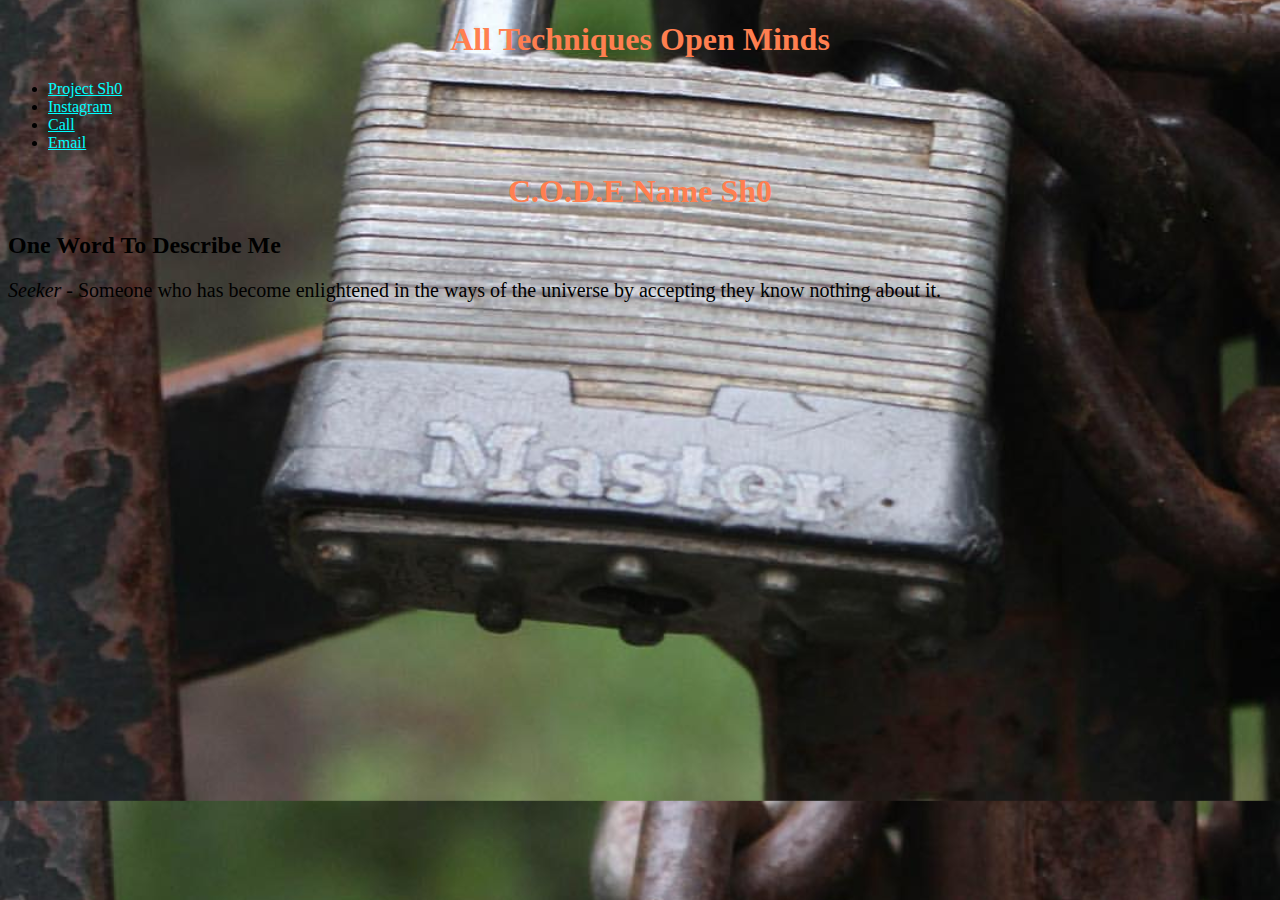
<file: index.html>
<!doctype html>
<html>
    <head>
        <title>A.T.O.M</title>
        <link href="style.css" rel="stylesheet" type="text/css">
<!--
        <script src="p5/p5.min.js"></script>             
        <script src="sketch.js"></script>   
-->
    </head>
<body>
    
    
    
    
    
    
<!--    <header>-->
        
        
        
        
        <h1>All Techniques Open Minds</h1>
        <nav>
            <ul>
                <li><a href="about.html">Project Sh0</a></li>
                <li><a href="https://www.instagram.com/p/BcKWQKfF-dCSX0G2SJpmei0nrP7tX32ridqIOM0/?utm_source=ig_share_sheet&igshid=9cj2v0o8prnz">Instagram</a></li>
               
               
                <li><a href="tel:+3478817141">Call</a></li>
                <li><a href="mailto:tgod3223@gmail.com">Email</a></li>
            </ul>
        </nav>
<!--    </header>-->
    <div>
        <h1>C.O.D.E Name Sh0</h1>
        <h2>One Word To Describe Me</h2>
        <p><b></b> <i>Seeker</i> - Someone who has become enlightened in the ways of the universe by accepting they know nothing about it. 
        
   
   
        </p>
    </div>
    </body>
</file>
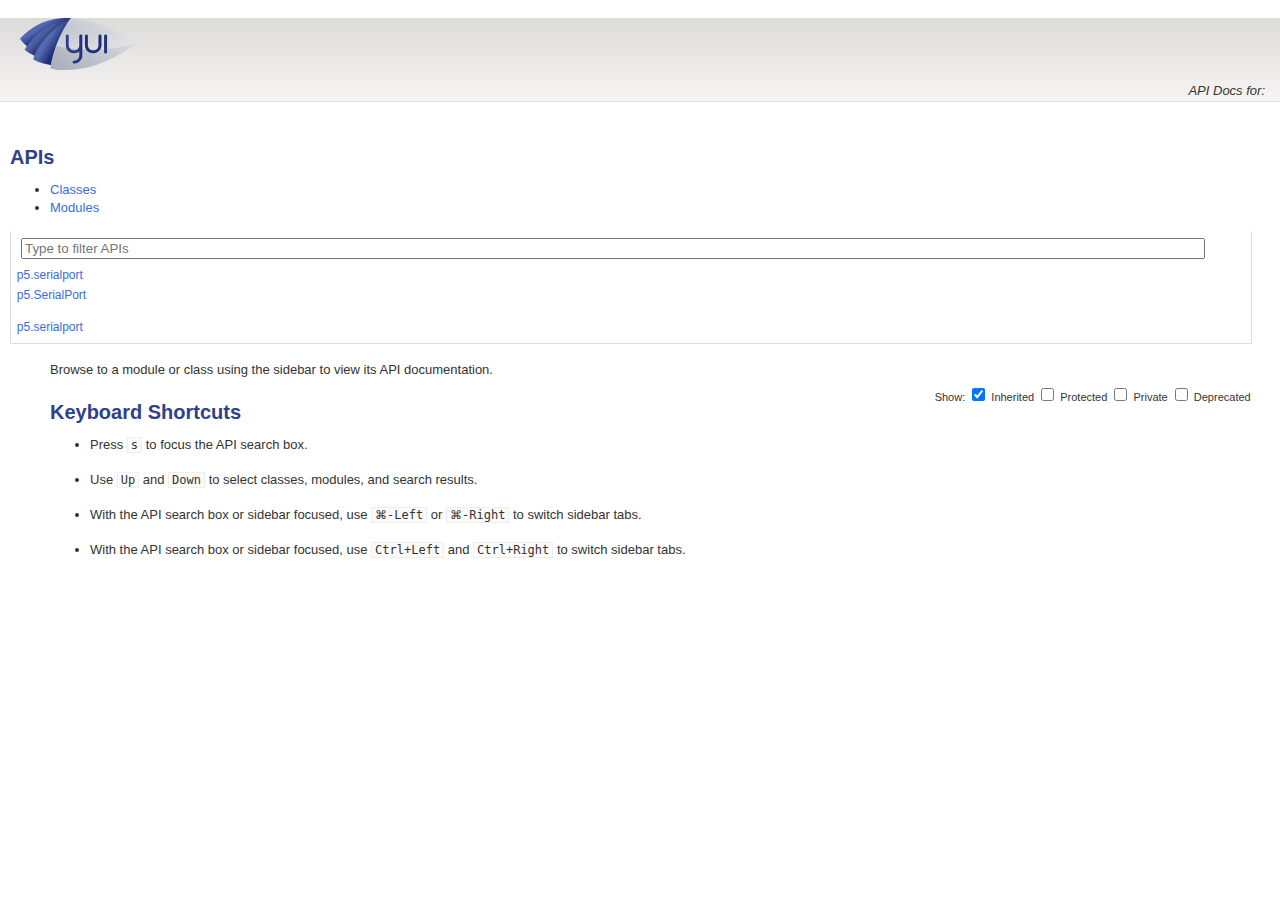
<file: p5/addons/p5.serialport-master/docs/index.html>
<!DOCTYPE html>
<html lang="en">
<head>
    <meta charset="utf-8">
    <title></title>
    <link rel="stylesheet" href="http://yui.yahooapis.com/3.9.1/build/cssgrids/cssgrids-min.css">
    <link rel="stylesheet" href="./assets/vendor/prettify/prettify-min.css">
    <link rel="stylesheet" href="./assets/css/main.css" id="site_styles">
    <link rel="icon" href="./assets/favicon.ico">
    <script src="http://yui.yahooapis.com/combo?3.9.1/build/yui/yui-min.js"></script>
</head>
<body class="yui3-skin-sam">

<div id="doc">
    <div id="hd" class="yui3-g header">
        <div class="yui3-u-3-4">
                <h1><img src="./assets/css/logo.png" title="" width="117" height="52"></h1>
        </div>
        <div class="yui3-u-1-4 version">
            <em>API Docs for: </em>
        </div>
    </div>
    <div id="bd" class="yui3-g">

        <div class="yui3-u-1-4">
            <div id="docs-sidebar" class="sidebar apidocs">
                <div id="api-list">
                    <h2 class="off-left">APIs</h2>
                    <div id="api-tabview" class="tabview">
                        <ul class="tabs">
                            <li><a href="#api-classes">Classes</a></li>
                            <li><a href="#api-modules">Modules</a></li>
                        </ul>
                
                        <div id="api-tabview-filter">
                            <input type="search" id="api-filter" placeholder="Type to filter APIs">
                        </div>
                
                        <div id="api-tabview-panel">
                            <ul id="api-classes" class="apis classes">
                                <li><a href="./classes/p5.serialport.html">p5.serialport</a></li>
                                <li><a href="./classes/p5.SerialPort.html">p5.SerialPort</a></li>
                            </ul>
                
                
                            <ul id="api-modules" class="apis modules">
                                <li><a href="./modules/p5.serialport.html">p5.serialport</a></li>
                            </ul>
                        </div>
                    </div>
                </div>
            </div>
        </div>
        <div class="yui3-u-3-4">
                <div id="api-options">
                    Show:
                    <label for="api-show-inherited">
                        <input type="checkbox" id="api-show-inherited" checked>
                        Inherited
                    </label>
            
                    <label for="api-show-protected">
                        <input type="checkbox" id="api-show-protected">
                        Protected
                    </label>
            
                    <label for="api-show-private">
                        <input type="checkbox" id="api-show-private">
                        Private
                    </label>
                    <label for="api-show-deprecated">
                        <input type="checkbox" id="api-show-deprecated">
                        Deprecated
                    </label>
            
                </div>
            
            <div class="apidocs">
                <div id="docs-main">
                    <div class="content">
    <div class="apidocs">
        <div id="docs-main" class="content">
            <p>
            Browse to a module or class using the sidebar to view its API documentation.
            </p>

            <h2>Keyboard Shortcuts</h2>

            <ul>
                <li><p>Press <kbd>s</kbd> to focus the API search box.</p></li>

                <li><p>Use <kbd>Up</kbd> and <kbd>Down</kbd> to select classes, modules, and search results.</p></li>

                <li class="mac-only"><p>With the API search box or sidebar focused, use <kbd><span class="cmd">&#x2318;</span>-Left</kbd> or <kbd><span class="cmd">&#x2318;</span>-Right</kbd> to switch sidebar tabs.</p></li>

                <li class="pc-only"><p>With the API search box or sidebar focused, use <kbd>Ctrl+Left</kbd> and <kbd>Ctrl+Right</kbd> to switch sidebar tabs.</p></li>
            </ul>
        </div>
    </div>


                    </div>
                </div>
            </div>
        </div>
    </div>
</div>
<script src="./assets/vendor/prettify/prettify-min.js"></script>
<script>prettyPrint();</script>
<script src="./assets/js/yui-prettify.js"></script>
<script src="./assets/../api.js"></script>
<script src="./assets/js/api-filter.js"></script>
<script src="./assets/js/api-list.js"></script>
<script src="./assets/js/api-search.js"></script>
<script src="./assets/js/apidocs.js"></script>
</body>
</html>
</file>
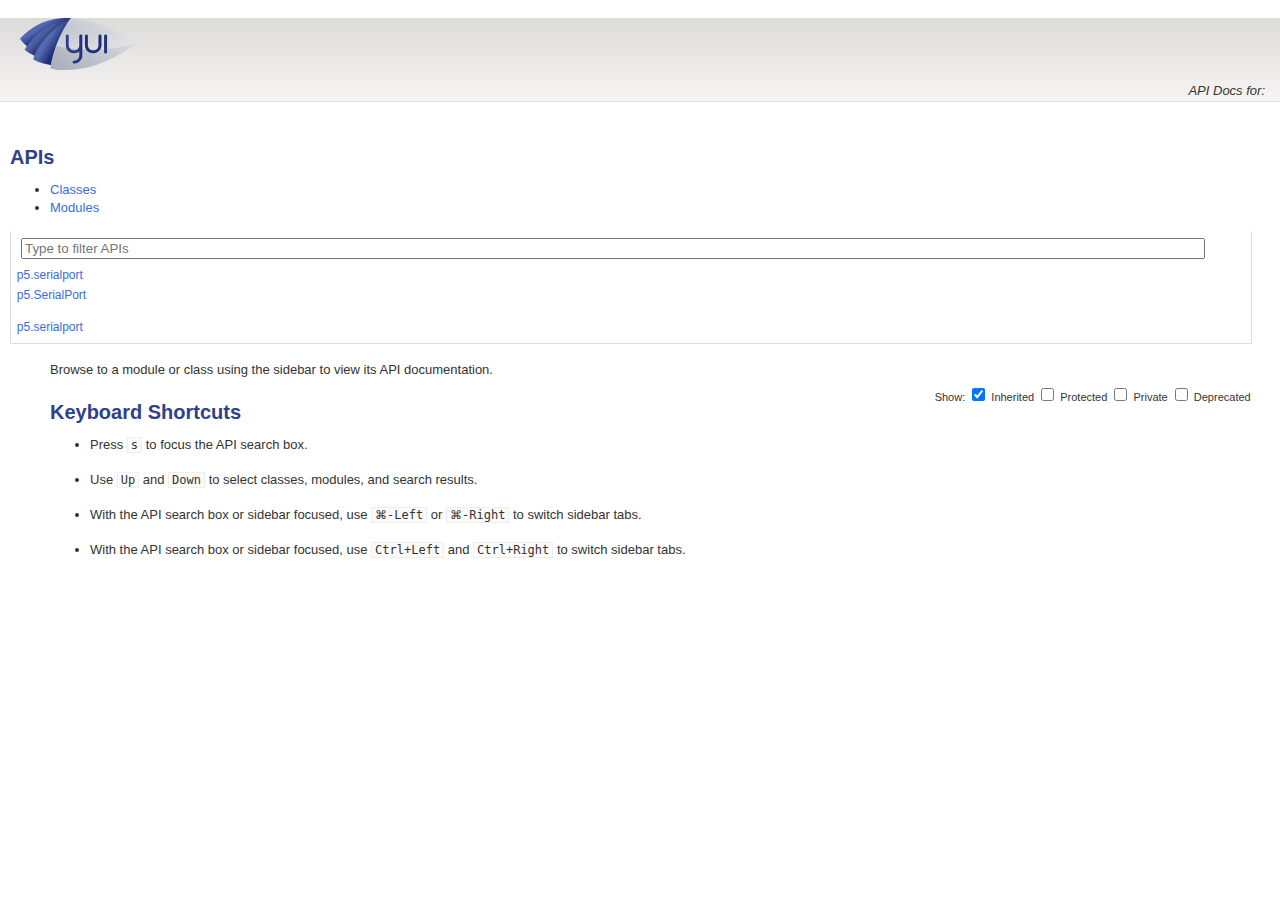
<file: p5/addons/p5.serialport-master/docs/assets/index.html>
<!doctype html>
<html>
    <head>
        <title>Redirector</title>
        <meta http-equiv="refresh" content="0;url=../">
    </head>
    <body>
        <a href="../">Click here to redirect</a>
    </body>
</html>
</file>
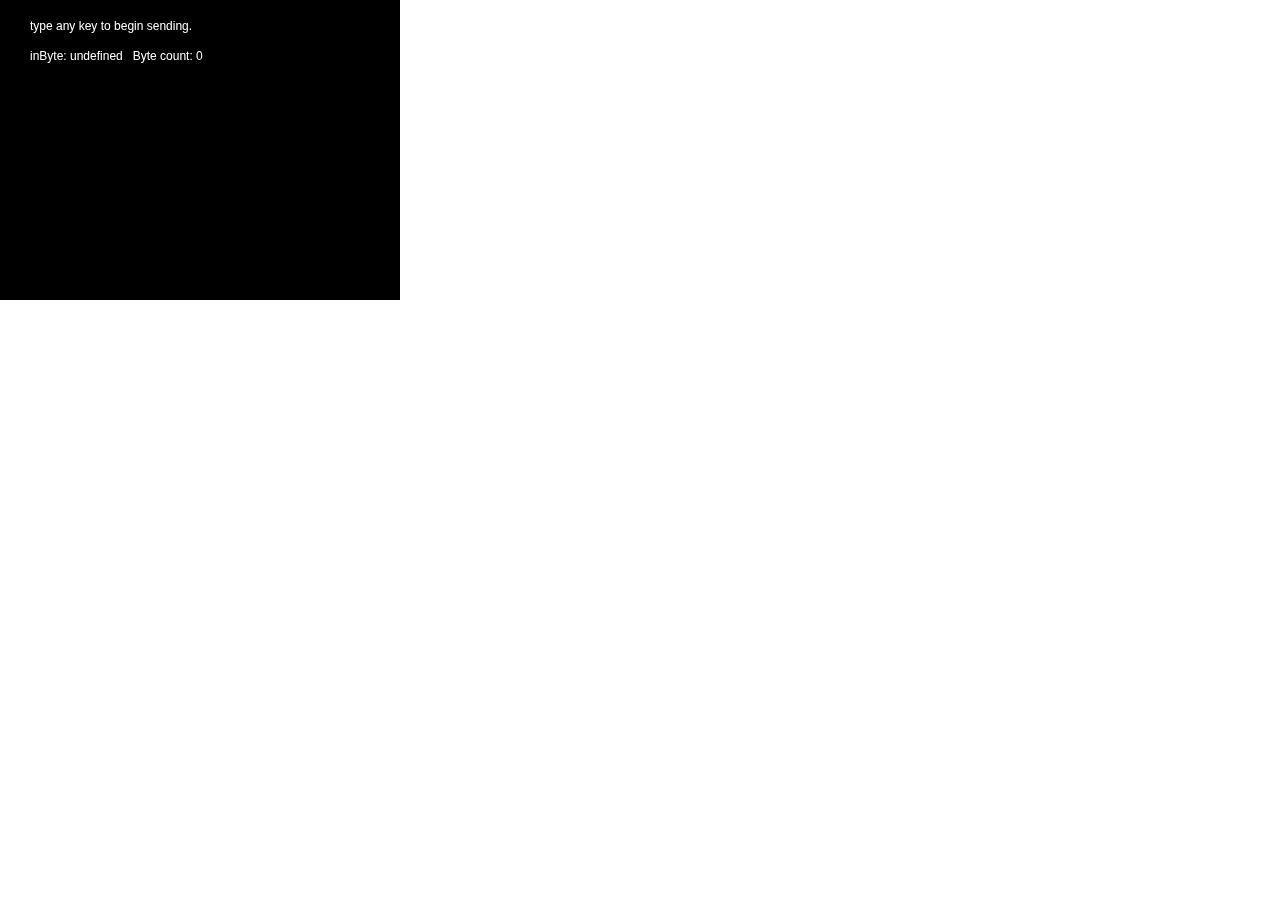
<file: p5/addons/p5.serialport-master/examples/echo2/index.html>
<!DOCTYPE html>
<html>
  <head>
    <meta charset="UTF-8">
    <title>echo2</title>
    <script src="libraries/p5.js" type="text/javascript"></script>

    <script src="libraries/p5.dom.js" type="text/javascript"></script>
    <script src="libraries/p5.sound.js" type="text/javascript"></script>
    <script language="javascript" type="text/javascript" src="../../lib/p5.serialport.js"></script>

    <script src="sketch.js" type="text/javascript"></script>

    <style> body {padding: 0; margin: 0;} canvas {vertical-align: top;} </style>
  </head>
  <body>
  </body>
</html>
</file>
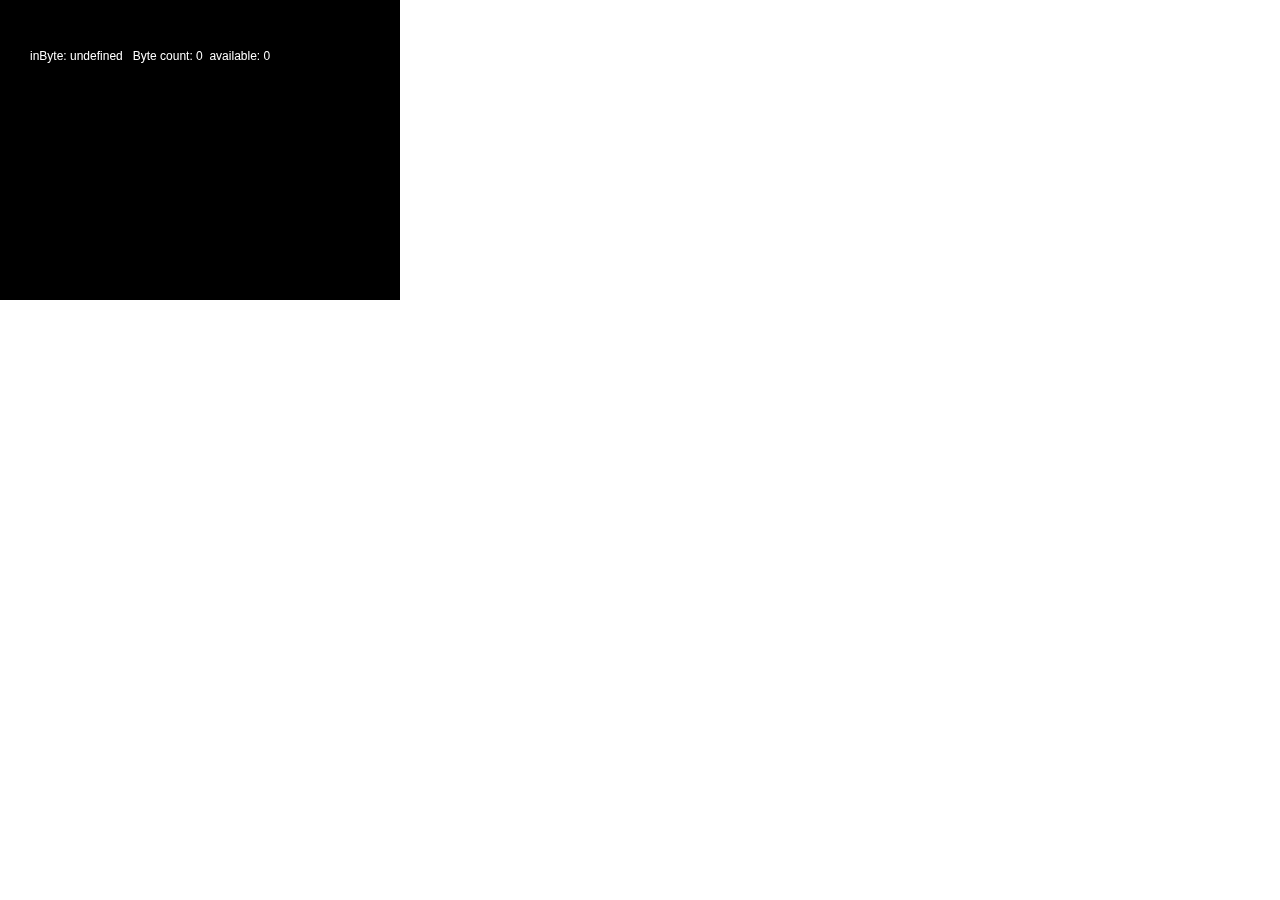
<file: p5/addons/p5.serialport-master/examples/readCount/index.html>
<!DOCTYPE html>
<html>
  <head>
    <meta charset="UTF-8">
    <title>readCount</title>
    <script src="libraries/p5.js" type="text/javascript"></script>

    <script src="libraries/p5.dom.js" type="text/javascript"></script>
    <script src="libraries/p5.sound.js" type="text/javascript"></script>
    <script language="javascript" type="text/javascript" src="../../lib/p5.serialport.js"></script>

    <script src="sketch.js" type="text/javascript"></script>

    <style> body {padding: 0; margin: 0;} canvas {vertical-align: top;} </style>
  </head>
  <body>
  </body>
</html>
</file>
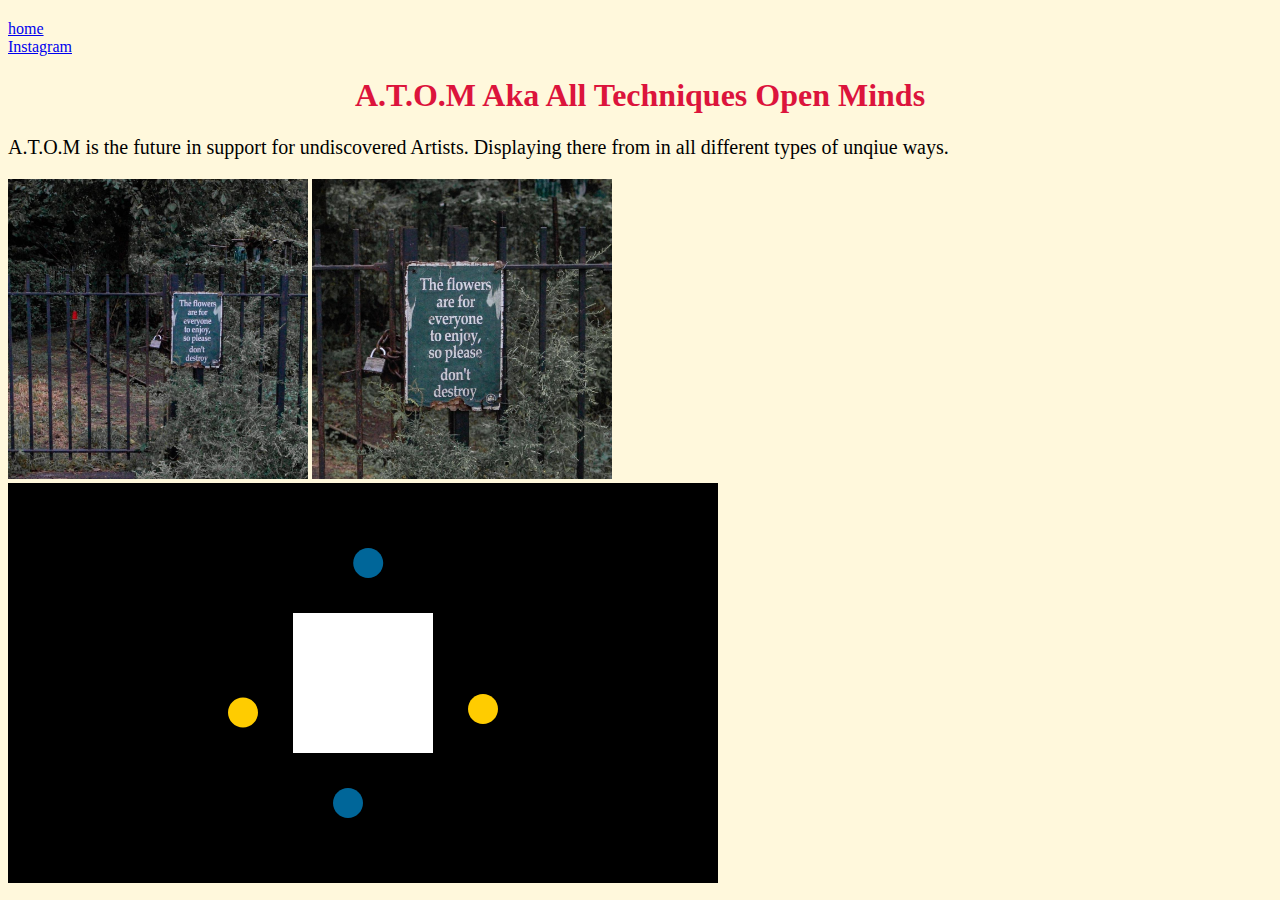
<file: about.html>
<!doctype html>
<html>
    <head>
        <title>about page</title>
   
       
    
    
    
    
    </head>
    <body>
        <p>
            <li>
                <a href="index.html">home</a></li>

            <li><a href="https://www.instagram.com/p/BcKWQKfF-dCSX0G2SJpmei0nrP7tX32ridqIOM0/?utm_source=ig_share_sheet&igshid=9cj2v0o8prnz">Instagram</a></li>
            
            
            
            
            
        </p>
        <h1>A.T.O.M Aka All Techniques Open Minds</h1>
        
        <p> A.T.O.M is the future in support for undiscovered Artists. Displaying there from in all different types of unqiue ways. 
            
            
</p>
      
        <img src="assets/img/lockedflower2.JPG" alt="Trulli" width="300" height="300">

        <img src="assets/img/lockedflower.JPG" alt="Trulli" width="300" height="300">
  <div id="sketch">
      
      <script src="p5/p5.min.js"></script>
    <script src="p5/addons/p5.dom.min.js"></script>
    <script src="sketch.js"></script>
 
        
        </div>
        

    </body>
    
    
   <style>
body {
  background-color: cornsilk;
}

h1 {
  color: crimson;
  text-align: center;
}

p {
  font-family: verdana;
  font-size: 20px;
} 
    
    
    
    
    
    
    
    
    
</html>
</file>
<file: style.css>
/*
*
{
    
    margin: 0;
    padding: 0;
}


header
{
    
    
    background-image: url(lockedflower.3JPG.JPG);
    height: 100vh;
    background-size: cover;
    background-position: center;

    

}

*/

        
body {

  background-image: url(assets/img/lockedflower3.JPG);
    height: auto;
    background-size: cover;
    background-position: center;

}

h1 {
  color: coral;
  text-align: center;
}

p {
  font-family: verdana;
  font-size: 20px;
}

a{color: aqua;}

a:hover{color:burlywood;}

a:visited{color:yellowgreen;}
</file>
<file: p5/addons/p5.serialport-master/docs/assets/vendor/prettify/prettify-min.css>
.pln{color:#000}@media screen{.str{color:#080}.kwd{color:#008}.com{color:#800}.typ{color:#606}.lit{color:#066}.pun,.opn,.clo{color:#660}.tag{color:#008}.atn{color:#606}.atv{color:#080}.dec,.var{color:#606}.fun{color:red}}@media print,projection{.str{color:#060}.kwd{color:#006;font-weight:bold}.com{color:#600;font-style:italic}.typ{color:#404;font-weight:bold}.lit{color:#044}.pun,.opn,.clo{color:#440}.tag{color:#006;font-weight:bold}.atn{color:#404}.atv{color:#060}}pre.prettyprint{padding:2px;border:1px solid #888}ol.linenums{margin-top:0;margin-bottom:0}li.L0,li.L1,li.L2,li.L3,li.L5,li.L6,li.L7,li.L8{list-style-type:none}li.L1,li.L3,li.L5,li.L7,li.L9{background:#eee}
</file>
<file: p5/addons/p5.serialport-master/docs/assets/css/main.css>
/*
Font sizes for all selectors other than the body are given in percentages,
with 100% equal to 13px. To calculate a font size percentage, multiply the
desired size in pixels by 7.6923076923.

Here's a quick lookup table:

10px - 76.923%
11px - 84.615%
12px - 92.308%
13px - 100%
14px - 107.692%
15px - 115.385%
16px - 123.077%
17px - 130.769%
18px - 138.462%
19px - 146.154%
20px - 153.846%
*/

html {
    background: #fff;
    color: #333;
    overflow-y: scroll;
}

body {
    /*font: 13px/1.4 'Lucida Grande', 'Lucida Sans Unicode', 'DejaVu Sans', 'Bitstream Vera Sans', 'Helvetica', 'Arial', sans-serif;*/
    font: 13px/1.4 'Helvetica', 'Arial', sans-serif;
    margin: 0;
    padding: 0;
}

/* -- Links ----------------------------------------------------------------- */
a {
    color: #356de4;
    text-decoration: none;
}

.hidden {
    display: none;
}

a:hover { text-decoration: underline; }

/* "Jump to Table of Contents" link is shown to assistive tools, but hidden from
   sight until it's focused. */
.jump {
    position: absolute;
    padding: 3px 6px;
    left: -99999px;
    top: 0;
}

.jump:focus { left: 40%; }

/* -- Paragraphs ------------------------------------------------------------ */
p { margin: 1.3em 0; }
dd p, td p { margin-bottom: 0; }
dd p:first-child, td p:first-child { margin-top: 0; }

/* -- Headings -------------------------------------------------------------- */
h1, h2, h3, h4, h5, h6 {
    color: #D98527;/*was #f80*/
    font-family: 'Trebuchet MS', sans-serif;
    font-weight: bold;
    line-height: 1.1;
    margin: 1.1em 0 0.5em;
}

h1 {
    font-size: 184.6%;
    color: #30418C;
    margin: 0.75em 0 0.5em;
}

h2 {
    font-size: 153.846%;
    color: #E48A2B;
}

h3 { font-size: 138.462%; }

h4 {
    border-bottom: 1px solid #DBDFEA;
    color: #E48A2B;
    font-size: 115.385%;
    font-weight: normal;
    padding-bottom: 2px;
}

h5, h6 { font-size: 107.692%; }

/* -- Code and examples ----------------------------------------------------- */
code, kbd, pre, samp {
    font-family: Menlo, Monaco, 'DejaVu Sans Mono', 'Bitstream Vera Sans Mono', 'Courier New', Courier, monospace;
    font-size: 92.308%;
    line-height: 1.35;
}

p code, p kbd, p samp, li code {
    background: #FCFBFA;
    border: 1px solid #EFEEED;
    padding: 0 3px;
}

a code, a kbd, a samp,
pre code, pre kbd, pre samp,
table code, table kbd, table samp,
.intro code, .intro kbd, .intro samp,
.toc code, .toc kbd, .toc samp {
    background: none;
    border: none;
    padding: 0;
}

pre.code, pre.terminal, pre.cmd {
    overflow-x: auto;
    *overflow-x: scroll;
    padding: 0.3em 0.6em;
}

pre.code {
    background: #FCFBFA;
    border: 1px solid #EFEEED;
    border-left-width: 5px;
}

pre.terminal, pre.cmd {
    background: #F0EFFC;
    border: 1px solid #D0CBFB;
    border-left: 5px solid #D0CBFB;
}

/* Don't reduce the font size of <code>/<kbd>/<samp> elements inside <pre>
   blocks. */
pre code, pre kbd, pre samp { font-size: 100%; }

/* Used to denote text that shouldn't be selectable, such as line numbers or
   shell prompts. Guess which browser this doesn't work in. */
.noselect {
    -moz-user-select: -moz-none;
    -khtml-user-select: none;
    -webkit-user-select: none;
    -o-user-select: none;
    user-select: none;
}

/* -- Lists ----------------------------------------------------------------- */
dd { margin: 0.2em 0 0.7em 1em; }
dl { margin: 1em 0; }
dt { font-weight: bold; }

/* -- Tables ---------------------------------------------------------------- */
caption, th { text-align: left; }

table {
    border-collapse: collapse;
    width: 100%;
}

td, th {
    border: 1px solid #fff;
    padding: 5px 12px;
    vertical-align: top;
}

td { background: #E6E9F5; }
td dl { margin: 0; }
td dl dl { margin: 1em 0; }
td pre:first-child { margin-top: 0; }

th {
    background: #D2D7E6;/*#97A0BF*/
    border-bottom: none;
    border-top: none;
    color: #000;/*#FFF1D5*/
    font-family: 'Trebuchet MS', sans-serif;
    font-weight: bold;
    line-height: 1.3;
    white-space: nowrap;
}


/* -- Layout and Content ---------------------------------------------------- */
#doc {
    margin: auto;
    min-width: 1024px;
}

.content { padding: 0 20px 0 25px; }

.sidebar {
    padding: 0 15px 0 10px;
}
#bd {
    padding: 7px 0 130px;
    position: relative;
    width: 99%;
}

/* -- Table of Contents ----------------------------------------------------- */

/* The #toc id refers to the single global table of contents, while the .toc
   class refers to generic TOC lists that could be used throughout the page. */

.toc code, .toc kbd, .toc samp { font-size: 100%; }
.toc li { font-weight: bold; }
.toc li li { font-weight: normal; }

/* -- Intro and Example Boxes ----------------------------------------------- */
/*
.intro, .example { margin-bottom: 2em; }
.example {
    -moz-border-radius: 4px;
    -webkit-border-radius: 4px;
    border-radius: 4px;
    -moz-box-shadow: 0 0 5px #bfbfbf;
    -webkit-box-shadow: 0 0 5px #bfbfbf;
    box-shadow: 0 0 5px #bfbfbf;
    padding: 1em;
}
.intro {
    background: none repeat scroll 0 0 #F0F1F8; border: 1px solid #D4D8EB; padding: 0 1em;
}
*/

/* -- Other Styles ---------------------------------------------------------- */

/* These are probably YUI-specific, and should be moved out of Selleck's default
   theme. */

.button {
    border: 1px solid #dadada;
    -moz-border-radius: 3px;
    -webkit-border-radius: 3px;
    border-radius: 3px;
    color: #444;
    display: inline-block;
    font-family: Helvetica, Arial, sans-serif;
    font-size: 92.308%;
    font-weight: bold;
    padding: 4px 13px 3px;
    -moz-text-shadow: 1px 1px 0 #fff;
    -webkit-text-shadow: 1px 1px 0 #fff;
    text-shadow: 1px 1px 0 #fff;
    white-space: nowrap;

    background: #EFEFEF; /* old browsers */
    background: -moz-linear-gradient(top, #f5f5f5 0%, #efefef 50%, #e5e5e5 51%, #dfdfdf 100%); /* firefox */
    background: -webkit-gradient(linear, left top, left bottom, color-stop(0%,#f5f5f5), color-stop(50%,#efefef), color-stop(51%,#e5e5e5), color-stop(100%,#dfdfdf)); /* webkit */
    filter: progid:DXImageTransform.Microsoft.gradient( startColorstr='#f5f5f5', endColorstr='#dfdfdf',GradientType=0 ); /* ie */
}

.button:hover {
    border-color: #466899;
    color: #fff;
    text-decoration: none;
    -moz-text-shadow: 1px 1px 0 #222;
    -webkit-text-shadow: 1px 1px 0 #222;
    text-shadow: 1px 1px 0 #222;

    background: #6396D8; /* old browsers */
    background: -moz-linear-gradient(top, #6396D8 0%, #5A83BC 50%, #547AB7 51%, #466899 100%); /* firefox */
    background: -webkit-gradient(linear, left top, left bottom, color-stop(0%,#6396D8), color-stop(50%,#5A83BC), color-stop(51%,#547AB7), color-stop(100%,#466899)); /* webkit */
    filter: progid:DXImageTransform.Microsoft.gradient( startColorstr='#6396D8', endColorstr='#466899',GradientType=0 ); /* ie */
}

.newwindow { text-align: center; }

.header .version em {
    display: block;
    text-align: right;
}


#classdocs .item {
    border-bottom: 1px solid #466899;
    margin: 1em 0;
    padding: 1.5em;
}

#classdocs .item .params p,
    #classdocs .item .returns p,{
    display: inline;
}

#classdocs .item em code, #classdocs .item em.comment {
    color: green;
}

#classdocs .item em.comment a {
    color: green;
    text-decoration: underline;
}

#classdocs .foundat {
    font-size: 11px;
    font-style: normal;
}

.attrs .emits {
    margin-left: 2em;
    padding: .5em;
    border-left: 1px dashed #ccc;
}

abbr {
    border-bottom: 1px dashed #ccc;
    font-size: 80%;
    cursor: help;
}

.prettyprint li.L0, 
.prettyprint li.L1, 
.prettyprint li.L2, 
.prettyprint li.L3, 
.prettyprint li.L5, 
.prettyprint li.L6, 
.prettyprint li.L7, 
.prettyprint li.L8 {
    list-style: decimal;
}

ul li p {
    margin-top: 0;
}

.method .name {
    font-size: 110%;
}

.apidocs .methods .extends .method,
.apidocs .properties .extends .property,
.apidocs .attrs .extends .attr,
.apidocs .events .extends .event {
    font-weight: bold;
}

.apidocs .methods .extends .inherited,
.apidocs .properties .extends .inherited,
.apidocs .attrs .extends .inherited,
.apidocs .events .extends .inherited {
    font-weight: normal;
}

#hd {
    background: whiteSmoke;
    background: -moz-linear-gradient(top,#DCDBD9 0,#F6F5F3 100%);
    background: -webkit-gradient(linear,left top,left bottom,color-stop(0%,#DCDBD9),color-stop(100%,#F6F5F3));
    filter: progid:DXImageTransform.Microsoft.gradient(startColorstr='#dcdbd9',endColorstr='#F6F5F3',GradientType=0);
    border-bottom: 1px solid #DFDFDF;
    padding: 0 15px 1px 20px;
    margin-bottom: 15px;
}

#hd img {
    margin-right: 10px;
    vertical-align: middle;
}


/* -- API Docs CSS ---------------------------------------------------------- */

/*
This file is organized so that more generic styles are nearer the top, and more
specific styles are nearer the bottom of the file. This allows us to take full
advantage of the cascade to avoid redundant style rules. Please respect this
convention when making changes.
*/

/* -- Generic TabView styles ------------------------------------------------ */

/*
These styles apply to all API doc tabviews. To change styles only for a
specific tabview, see the other sections below.
*/

.yui3-js-enabled .apidocs .tabview {
    visibility: hidden; /* Hide until the TabView finishes rendering. */
    _visibility: visible;
}

.apidocs .tabview.yui3-tabview-content { visibility: visible; }
.apidocs .tabview .yui3-tabview-panel { background: #fff; }

/* -- Generic Content Styles ------------------------------------------------ */

/* Headings */
h2, h3, h4, h5, h6 {
    border: none;
    color: #30418C;
    font-weight: bold;
    text-decoration: none;
}

.link-docs {
    float: right;
    font-size: 15px;
    margin: 4px 4px 6px;
    padding: 6px 30px 5px;
}

.apidocs { zoom: 1; }

/* Generic box styles. */
.apidocs .box {
    border: 1px solid;
    border-radius: 3px;
    margin: 1em 0;
    padding: 0 1em;
}

/* A flag is a compact, capsule-like indicator of some kind. It's used to
   indicate private and protected items, item return types, etc. in an
   attractive and unobtrusive way. */
.apidocs .flag {
    background: #bababa;
    border-radius: 3px;
    color: #fff;
    font-size: 11px;
    margin: 0 0.5em;
    padding: 2px 4px 1px;
}

/* Class/module metadata such as "Uses", "Extends", "Defined in", etc. */
.apidocs .meta {
    background: #f9f9f9;
    border-color: #efefef;
    color: #555;
    font-size: 11px;
    padding: 3px 6px;
}

.apidocs .meta p { margin: 0; }

/* Deprecation warning. */
.apidocs .box.deprecated,
.apidocs .flag.deprecated {
    background: #fdac9f;
    border: 1px solid #fd7775;
}

.apidocs .box.deprecated p { margin: 0.5em 0; }
.apidocs .flag.deprecated { color: #333; }

/* Module/Class intro description. */
.apidocs .intro {
    background: #f0f1f8;
    border-color: #d4d8eb;
}

/* Loading spinners. */
#bd.loading .apidocs,
#api-list.loading .yui3-tabview-panel {
    background: #fff url(../img/spinner.gif) no-repeat center 70px;
    min-height: 150px;
}

#bd.loading .apidocs .content,
#api-list.loading .yui3-tabview-panel .apis {
    display: none;
}

.apidocs .no-visible-items { color: #666; }

/* Generic inline list. */
.apidocs ul.inline {
    display: inline;
    list-style: none;
    margin: 0;
    padding: 0;
}

.apidocs ul.inline li { display: inline; }

/* Comma-separated list. */
.apidocs ul.commas li:after { content: ','; }
.apidocs ul.commas li:last-child:after { content: ''; }

/* Keyboard shortcuts. */
kbd .cmd { font-family: Monaco, Helvetica; }

/* -- Generic Access Level styles ------------------------------------------- */
.apidocs .item.protected,
.apidocs .item.private,
.apidocs .index-item.protected,
.apidocs .index-item.deprecated,
.apidocs .index-item.private {
    display: none;
}

.show-deprecated .item.deprecated,
.show-deprecated .index-item.deprecated,
.show-protected .item.protected,
.show-protected .index-item.protected,
.show-private .item.private,
.show-private .index-item.private {
    display: block;
}

.hide-inherited .item.inherited,
.hide-inherited .index-item.inherited {
    display: none;
}

/* -- Generic Item Index styles --------------------------------------------- */
.apidocs .index { margin: 1.5em 0 3em; }

.apidocs .index h3 {
    border-bottom: 1px solid #efefef;
    color: #333;
    font-size: 13px;
    margin: 2em 0 0.6em;
    padding-bottom: 2px;
}

.apidocs .index .no-visible-items { margin-top: 2em; }

.apidocs .index-list {
    border-color: #efefef;
    font-size: 12px;
    list-style: none;
    margin: 0;
    padding: 0;
    -moz-column-count: 4;
    -moz-column-gap: 10px;
    -moz-column-width: 170px;
    -ms-column-count: 4;
    -ms-column-gap: 10px;
    -ms-column-width: 170px;
    -o-column-count: 4;
    -o-column-gap: 10px;
    -o-column-width: 170px;
    -webkit-column-count: 4;
    -webkit-column-gap: 10px;
    -webkit-column-width: 170px;
    column-count: 4;
    column-gap: 10px;
    column-width: 170px;
}

.apidocs .no-columns .index-list {
    -moz-column-count: 1;
    -ms-column-count: 1;
    -o-column-count: 1;
    -webkit-column-count: 1;
    column-count: 1;
}

.apidocs .index-item { white-space: nowrap; }

.apidocs .index-item .flag {
    background: none;
    border: none;
    color: #afafaf;
    display: inline;
    margin: 0 0 0 0.2em;
    padding: 0;
}

/* -- Generic API item styles ----------------------------------------------- */
.apidocs .args {
    display: inline;
    margin: 0 0.5em;
}

.apidocs .flag.chainable { background: #46ca3b; }
.apidocs .flag.protected { background: #9b86fc; }
.apidocs .flag.private { background: #fd6b1b; }
.apidocs .flag.async { background: #356de4; }
.apidocs .flag.required { background: #e60923; }

.apidocs .item {
    border-bottom: 1px solid #efefef;
    margin: 1.5em 0 2em;
    padding-bottom: 2em;
}

.apidocs .item h4,
.apidocs .item h5,
.apidocs .item h6 {
    color: #333;
    font-family: inherit;
    font-size: 100%;
}

.apidocs .item .description p,
.apidocs .item pre.code {
    margin: 1em 0 0;
}

.apidocs .item .meta {
    background: none;
    border: none;
    padding: 0;
}

.apidocs .item .name {
    display: inline;
    font-size: 14px;
}

.apidocs .item .type,
.apidocs .item .type a,
.apidocs .returns-inline {
    color: #555;
}

.apidocs .item .type,
.apidocs .returns-inline {
    font-size: 11px;
    margin: 0 0 0 0;
}

.apidocs .item .type a { border-bottom: 1px dotted #afafaf; }
.apidocs .item .type a:hover { border: none; }

/* -- Item Parameter List --------------------------------------------------- */
.apidocs .params-list {
    list-style: square;
    margin: 1em 0 0 2em;
    padding: 0;
}

.apidocs .param { margin-bottom: 1em; }

.apidocs .param .type,
.apidocs .param .type a {
    color: #666;
}

.apidocs .param .type {
    margin: 0 0 0 0.5em;
    *margin-left: 0.5em;
}

.apidocs .param-name { font-weight: bold; }

/* -- Item "Emits" block ---------------------------------------------------- */
.apidocs .item .emits {
    background: #f9f9f9;
    border-color: #eaeaea;
}

/* -- Item "Returns" block -------------------------------------------------- */
.apidocs .item .returns .type,
.apidocs .item .returns .type a {
    font-size: 100%;
    margin: 0;
}

/* -- Class Constructor block ----------------------------------------------- */
.apidocs .constructor .item {
    border: none;
    padding-bottom: 0;
}

/* -- File Source View ------------------------------------------------------ */
.apidocs .file pre.code,
#doc .apidocs .file pre.prettyprint {
    background: inherit;
    border: none;
    overflow: visible;
    padding: 0;
}

.apidocs .L0,
.apidocs .L1,
.apidocs .L2,
.apidocs .L3,
.apidocs .L4,
.apidocs .L5,
.apidocs .L6,
.apidocs .L7,
.apidocs .L8,
.apidocs .L9 {
    background: inherit;
}

/* -- Submodule List -------------------------------------------------------- */
.apidocs .module-submodule-description {
    font-size: 12px;
    margin: 0.3em 0 1em;
}

.apidocs .module-submodule-description p:first-child { margin-top: 0; }

/* -- Sidebar TabView ------------------------------------------------------- */
#api-tabview { margin-top: 0.6em; }

#api-tabview-filter,
#api-tabview-panel {
    border: 1px solid #dfdfdf;
}

#api-tabview-filter {
    border-bottom: none;
    border-top: none;
    padding: 0.6em 10px 0 10px;
}

#api-tabview-panel { border-top: none; }
#api-filter { width: 97%; }

/* -- Content TabView ------------------------------------------------------- */
#classdocs .yui3-tabview-panel { border: none; }

/* -- Source File Contents -------------------------------------------------- */
.prettyprint li.L0,
.prettyprint li.L1,
.prettyprint li.L2,
.prettyprint li.L3,
.prettyprint li.L5,
.prettyprint li.L6,
.prettyprint li.L7,
.prettyprint li.L8 {
    list-style: decimal;
}

/* -- API options ----------------------------------------------------------- */
#api-options {
    font-size: 11px;
    margin-top: 2.2em;
    position: absolute;
    right: 1.5em;
}

/*#api-options label { margin-right: 0.6em; }*/

/* -- API list -------------------------------------------------------------- */
#api-list {
    margin-top: 1.5em;
    *zoom: 1;
}

.apis {
    font-size: 12px;
    line-height: 1.4;
    list-style: none;
    margin: 0;
    padding: 0.5em 0 0.5em 0.4em;
}

.apis a {
    border: 1px solid transparent;
    display: block;
    margin: 0 0 0 -4px;
    padding: 1px 4px 0;
    text-decoration: none;
    _border: none;
    _display: inline;
}

.apis a:hover,
.apis a:focus {
    background: #E8EDFC;
    background: -moz-linear-gradient(top, #e8edfc 0%, #becef7 100%);
    background: -webkit-gradient(linear, left top, left bottom, color-stop(0%,#E8EDFC), color-stop(100%,#BECEF7));
    border-color: #AAC0FA;
    border-radius: 3px;
    color: #333;
    outline: none;
}

.api-list-item a:hover,
.api-list-item a:focus {
    font-weight: bold;
    text-shadow: 1px 1px 1px #fff;
}

.apis .message { color: #888; }
.apis .result a { padding: 3px 5px 2px; }

.apis .result .type {
    right: 4px;
    top: 7px;
}

.api-list-item .yui3-highlight {
    font-weight: bold;
}
</file>
